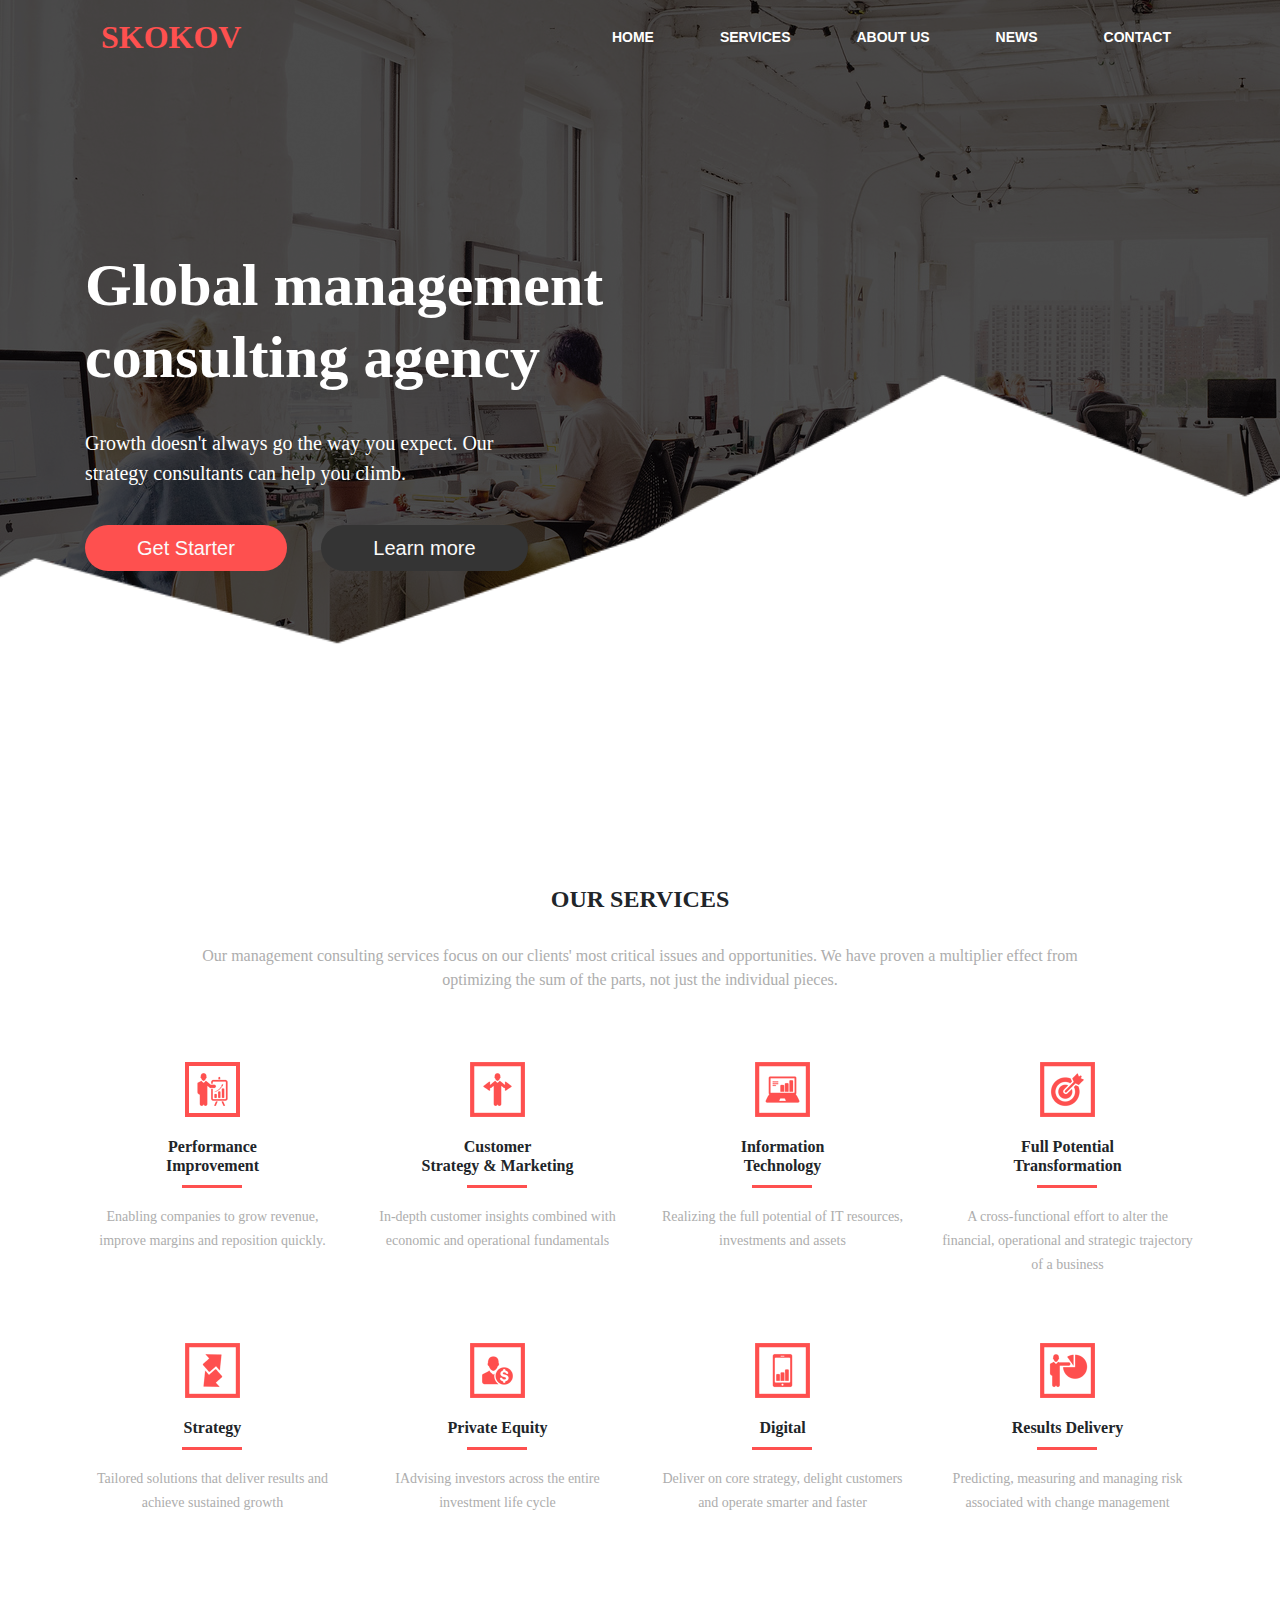
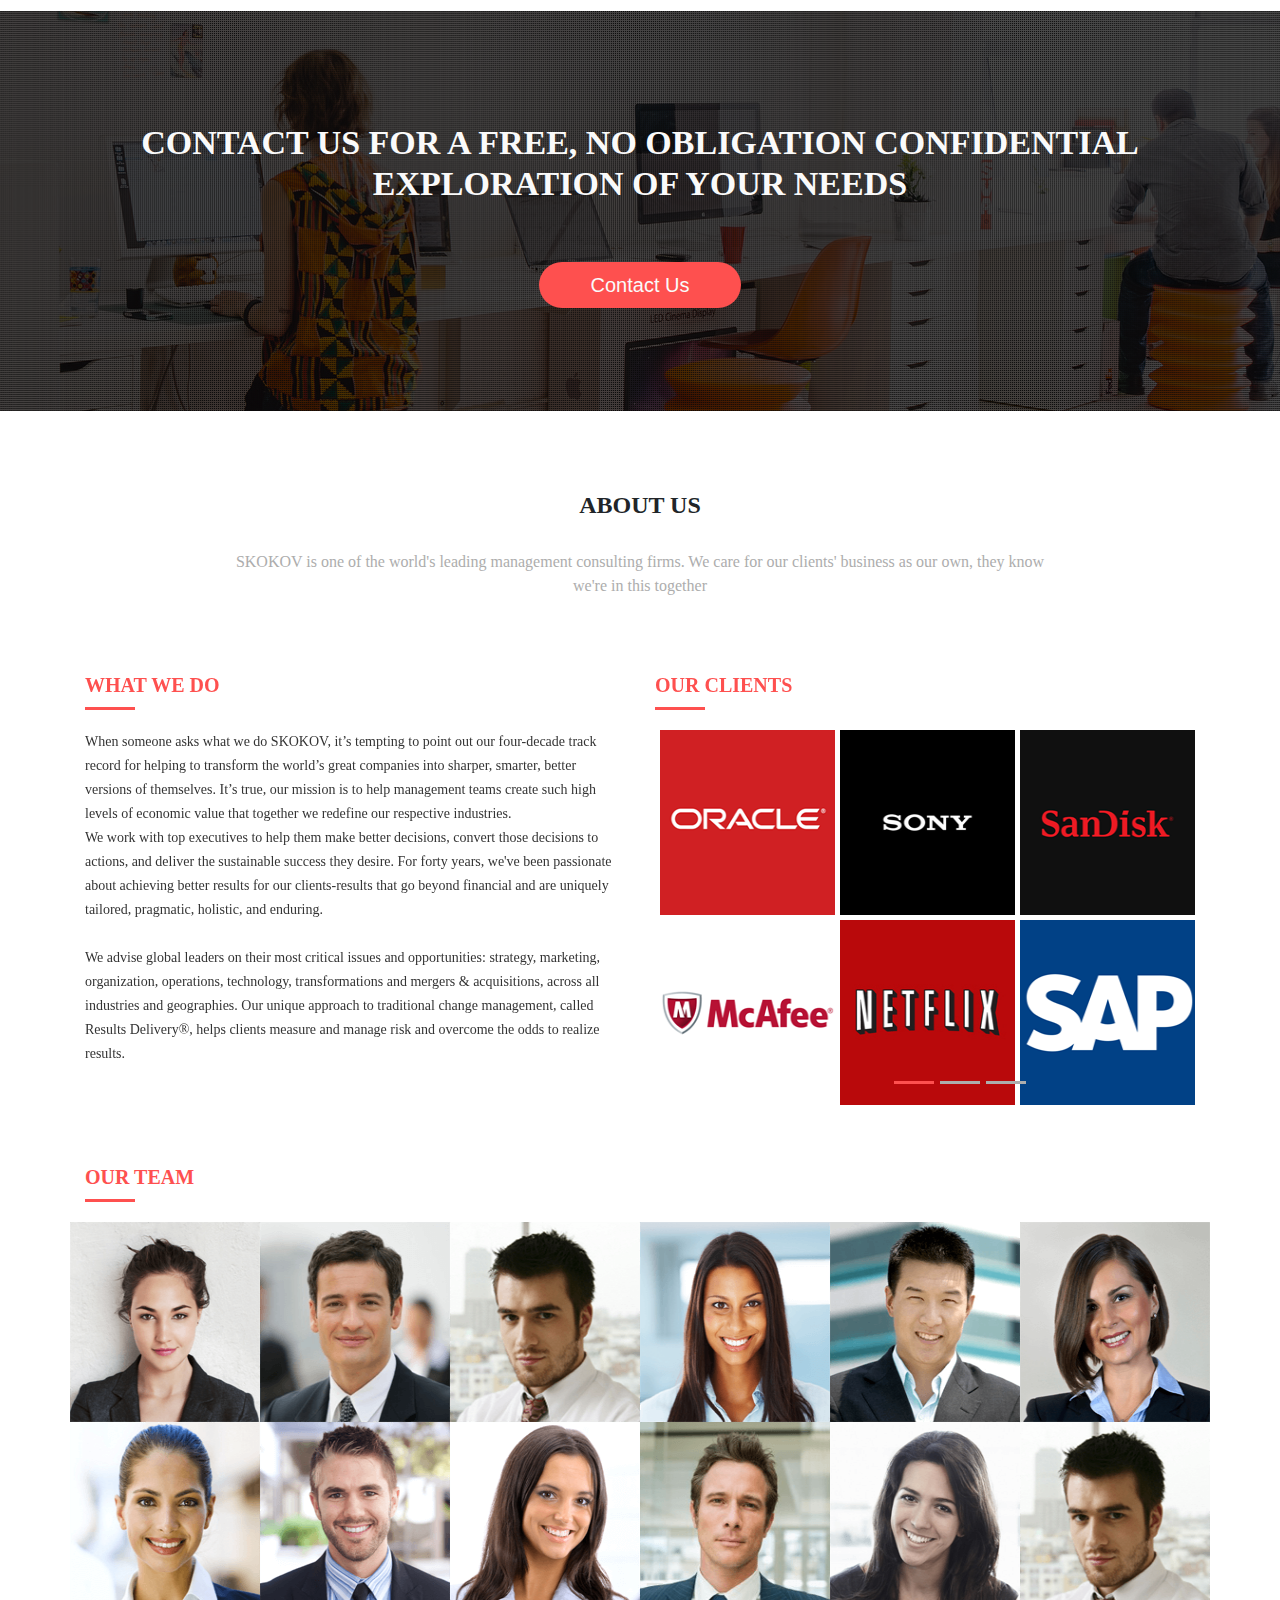
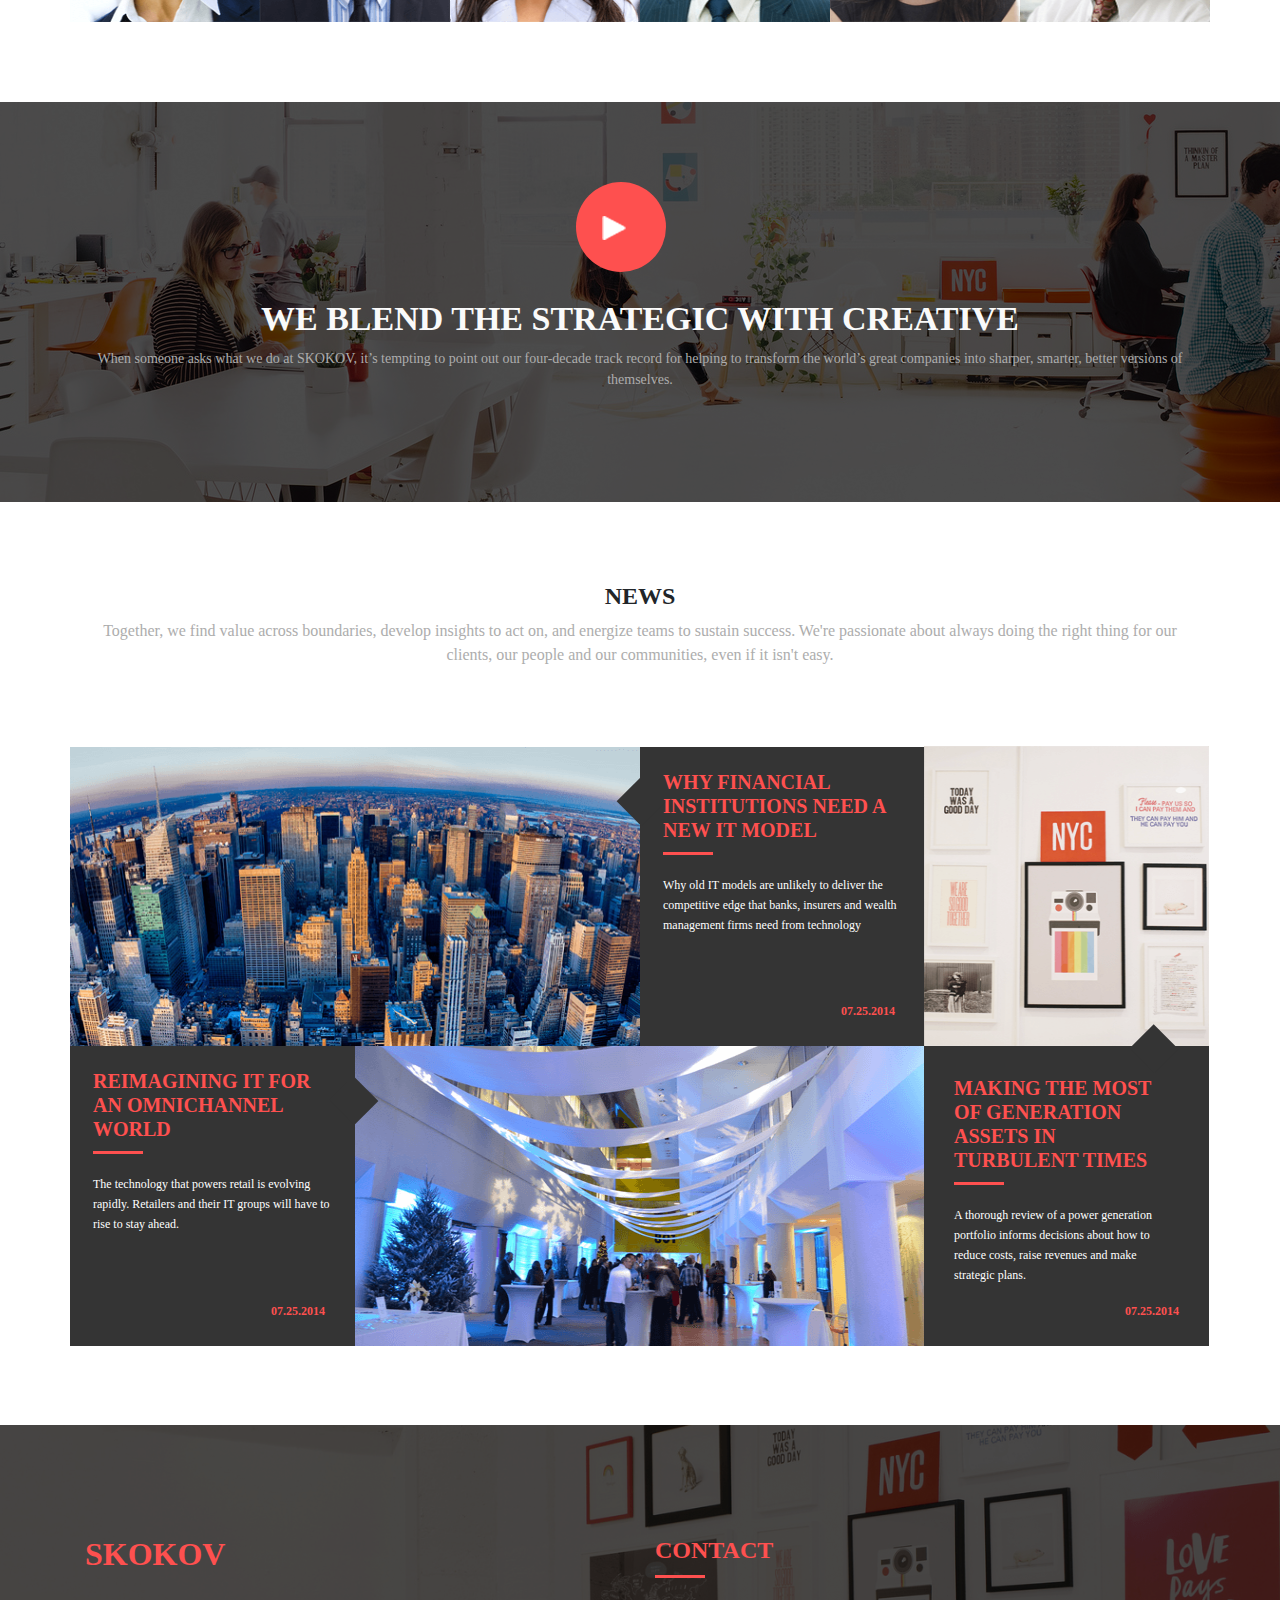
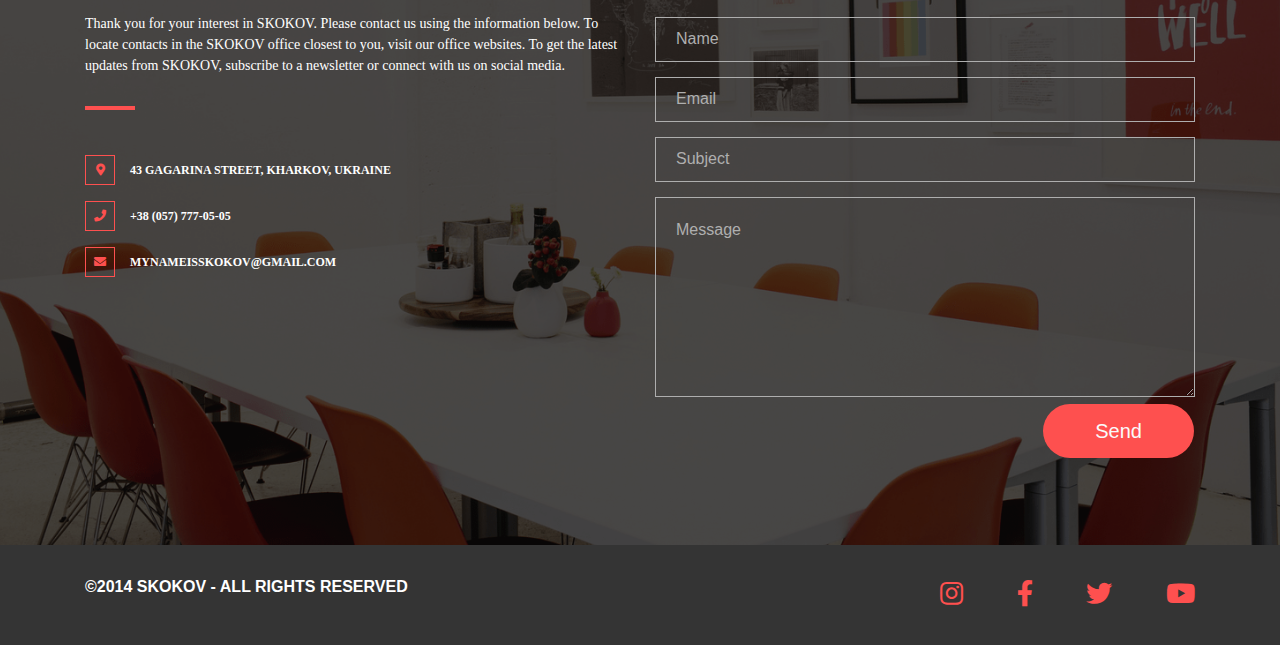
<file: index.html>
<!DOCTYPE html>
<html lang="en">

<head>
    <meta charset="UTF-8">
    <meta name="viewport" content="width=device-width, initial-scale=1.0">
    <meta http-equiv="X-UA-Compatible" content="ie=edge">
    <title>Skokov</title>
    
    <!-- bootstrap -->
    <link rel="stylesheet" href="https://maxcdn.bootstrapcdn.com/bootstrap/4.0.0/css/bootstrap.min.css" integrity="sha384-Gn5384xqQ1aoWXA+058RXPxPg6fy4IWvTNh0E263XmFcJlSAwiGgFAW/dAiS6JXm" crossorigin="anonymous">

    <!-- font-avesome -->
    <link rel="stylesheet" href="assets/libs/font-avesome/css/all.css">

    <!-- style -->
    <link rel="stylesheet" href="assets/css/style.css">

</head>

<body>
    <header class="header">
        <nav class="navbar navbar-expand-lg d-none navbar-light bg-light">
            <a class="navbar-brand" href="#">Skokov</a>
            <button class="navbar-toggler" type="button" data-toggle="collapse" data-target="#navbarNav" aria-controls="navbarNav" aria-expanded="false" aria-label="Toggle navigation">
                <span class="navbar-toggler-icon"></span>
            </button>
            <div class="collapse navbar-collapse" id="navbarNav">
                <ul class="navbar-nav">
                    <li class="nav-item active">
                        <a class="nav-link" href="index.html">Home <span class="sr-only">(current)</span></a>
                    </li>
                    <li class="nav-item">
                        <a class="nav-link" href="#">Services</a>
                    </li>
                    <li class="nav-item">
                        <a class="nav-link" href="#about">About us</a>
                    </li>
                    <li class="nav-item">
                        <a class="nav-link" href="news.html">News</a>
                    </li>
                    <li class="nav-item">
                        <a class="nav-link" href="#contact">Contact</a>
                    </li>
                </ul>
            </div>
        </nav>
        <div class="header__fon">
            <div class="container">
                <div class="row">
                    <div class="col-12 col-sm-12 col-md-12 col-lg-12">
                        <nav class="navbar navbar-expand-lg navbar-light d-flex justify-content-between">
                            <a class="navbar-brand" href="#">Skokov</a>
                            <button class="navbar-toggler" type="button" data-toggle="collapse" data-target="#navbarNav" aria-controls="navbarNav" aria-expanded="false" aria-label="Toggle navigation">
                                <span class="navbar-toggler-icon"></span>
                            </button>
                            <div class="collapse navbar-collapse" id="navbarNav">
                                <ul class="navbar-nav">
                                    <li class="nav-item active">
                                        <a class="nav-link" href="index.html">Home <span class="sr-only">(current)</span></a>
                                    </li>
                                    <li class="nav-item">
                                        <a class="nav-link" href="#">Services</a>
                                    </li>
                                    <li class="nav-item">
                                        <a class="nav-link" href="#">About us</a>
                                    </li>
                                    <li class="nav-item">
                                        <a class="nav-link" href="news.html">News</a>
                                    </li>
                                    <li class="nav-item">
                                        <a class="nav-link" href="#">Contact</a>
                                    </li>
                                </ul>
                            </div>
                        </nav>
                    </div>
                </div>
                <div class="row">
                    <div class="col-12 col-sm-12 col-md-12 col-lg-8 header-text">
                        <h1 class="header__title">Global management
                                consulting agency</h1>
                        <p class="header__description">
                            Growth doesn't always go the way you expect. Our
                            <br> strategy consultants can help you climb.
                        </p>

                        <a href="#" class="btn-red header__button_red">Get Starter</a>

                        <a href="#" class="btn-red header__button_black">Learn more</a>
                    </div>
                </div>
            </div>
        </div>
    </header>
    <section id="services" class="services">
        <div class="container">
            <div class="row d-flex justify-content-center">
                <div class="col-sm-12 col-md-10 col-lg-10 text-center">
                    <h3 class="services__title">our services</h3>
                    <p class="services__description">Our management consulting services focus on our clients' most critical issues and opportunities. We have proven a multiplier effect from optimizing the sum of the parts, not just the individual pieces.</p>
                </div>
            </div>
            <div class="row d-flex justify-content-center services-block">
                <div class="col-6 col-md-4 col-lg-3 ">
                    <img class="services-block__img" src="assets/img/ser1.png" alt="">
                    <h5 class="services-block__title">Performance <br>
                        Improvement</h5>
                    <p class="services-block__description">Enabling companies to grow revenue, improve margins and reposition quickly.</p>
                </div>
                <div class="col-6 col-md-4 col-lg-3">
                    <img class="services-block__img" src="assets/img/ser2.png" alt="">
                    <h5 class="services-block__title">Customer <br>
                        Strategy & Marketing</h5>
                    <p class="services-block__description">In-depth customer insights combined with economic and operational fundamentals</p>
                </div>
                <div class="col-6 col-md-4 col-lg-3">
                    <img class="services-block__img" src="assets/img/ser3.png" alt="">
                    <h5 class="services-block__title">Information <br>
                        Technology</h5>
                    <p class="services-block__description">Realizing the full potential of IT resources, investments and assets</p>
                </div>
                <div class="col-6 col-md-4 col-lg-3">
                    <img class="services-block__img" src="assets/img/ser4.png" alt="">
                    <h5 class="services-block__title">Full Potential <br>
                        Transformation</h5>
                    <p class="services-block__description">A cross-functional effort to alter the financial, operational and strategic trajectory of a business</p>
                </div>
            </div>
            <div class="row d-flex justify-content-center services-block">
                <div class="col-6 col-md-4 col-lg-3 ">
                    <img class="services-block__img" src="assets/img/ser5.png" alt="">
                    <h5 class="services-block__title">Strategy</h5>
                    <p class="services-block__description">Tailored solutions that deliver results and achieve sustained growth
                    </p>
                </div>
                <div class="col-6 col-md-4 col-lg-3">
                    <img class="services-block__img" src="assets/img/ser6.png" alt="">
                    <h5 class="services-block__title">Private Equity</h5>
                    <p class="services-block__description">IAdvising investors across the entire investment life cycle
                    </p>
                </div>
                <div class="col-6 col-md-4 col-lg-3">
                    <img class="services-block__img" src="assets/img/ser7.png" alt="">
                    <h5 class="services-block__title">Digital</h5>
                    <p class="services-block__description">Deliver on core strategy, delight customers and operate smarter and faster</p>
                </div>
                <div class="col-6 col-md-4 col-lg-3">
                    <img class="services-block__img" src="assets/img/ser8.png" alt="">
                    <h5 class="services-block__title">Results Delivery</h5>
                    <p class="services-block__description">Predicting, measuring and managing risk associated with change management</p>
                </div>
            </div>
        </div>
    </section>
    <section class="contact-us">
        <div class="contact-us_img">
            <div class="header__fon">
                <div class="container">
                    <div class="row">
                        <div class="col-sm-12 col-md-12 col-lg-12 text-center">
                            <h2 class="contact-us__title">Contact us for a FREE, NO OBLIGATION confidential 
                                        exploration of your needs</h2>

                            <a class="btn-red header__button_red" href="#">Contact Us</a>
                        </div>
                    </div>
                </div>
            </div>
        </div>
    </section>
    <section id="about" class="about">
        <div class="container">
            <div class="row d-flex justify-content-center">
                <div class="col-sm-12 col-md-12 col-lg-9 text-center">
                    <h3 class="services__title">about us</h3>
                    <p class="services__description">SKOKOV is one of the world's leading management consulting firms. We care for our clients' business as our own, they know we're in this together</p>
                </div>
            </div>
            <div id="carouselExampleIndicators" class="carousel slide" data-ride="carousel">
                <ol class="carousel-indicators">
                    <li data-target="#carouselExampleIndicators" data-slide-to="0" class="active"></li>
                    <li data-target="#carouselExampleIndicators" data-slide-to="1"></li>
                    <li data-target="#carouselExampleIndicators" data-slide-to="2"></li>
                </ol>
                <div class="carousel-inner">
                    <div class="carousel-item active">
                        <div class="row">
                            <div class="col-sm-12 col-md-12 col-lg-6 about-block">
                                <h4 class="about-block__title">What we do</h4>
                                <p class="about-block__description">
                                    When someone asks what we do SKOKOV, it’s tempting to point out our four-decade track record for helping to transform the world’s great companies into sharper, smarter, better versions of themselves. It’s true, our mission is to help management teams create such high levels of economic value that together we redefine our respective industries.
                                    <br> We work with top executives to help them make better decisions, convert those decisions to actions, and deliver the sustainable success they desire. For forty years, we've been passionate about achieving better results for our clients-results that go beyond financial and are uniquely tailored, pragmatic, holistic, and enduring.
                                    <br>
                                    <br> We advise global leaders on their most critical issues and opportunities: strategy, marketing, organization, operations, technology, transformations and mergers & acquisitions, across all industries and geographies. Our unique approach to traditional change management, called Results Delivery®, helps clients measure and manage risk and overcome the odds to realize results.
                                </p>

                            </div>
                            <div class="col-lg-6 about-block">
                                <h4 class="about-block__title">Our clients</h4>
                                <div class="about-block-wrapper">
                                    <div class="about-block__img"> <img src="assets/img/oracle.png" alt=""> </div>
                                    <div class="about-block__img"> <img src="assets/img/sony.png" alt=""> </div>
                                    <div class="about-block__img"> <img src="assets/img/sand.png" alt=""> </div>
                                </div>
                                <div class="about-block-wrapper">
                                    <div class="about-block__img"> <img src="assets/img/McAfee.png" alt=""> </div>
                                    <div class="about-block__img"> <img src="assets/img/Netflix.png" alt=""> </div>
                                    <div class="about-block__img"> <img src="assets/img/sap.png" alt=""> </div>
                                </div>
                            </div>
                        </div>
                    </div>
                    <div class="carousel-item">
                        <div class="row">
                            <div class="col-sm-12 col-md-12 col-lg-6 about-block">
                                <h4 class="about-block__title">What we do</h4>
                                <p class="about-block__description">
                                    When someone asks what we do SKOKOV, it’s tempting to point out our four-decade track record for helping to transform the world’s great companies into sharper, smarter, better versions of themselves. It’s true, our mission is to help management teams create such high levels of economic value that together we redefine our respective industries.
                                    <br> We work with top executives to help them make better decisions, convert those decisions to actions, and deliver the sustainable success they desire. For forty years, we've been passionate about achieving better results for our clients-results that go beyond financial and are uniquely tailored, pragmatic, holistic, and enduring.
                                    <br>
                                    <br> We advise global leaders on their most critical issues and opportunities: strategy, marketing, organization, operations, technology, transformations and mergers & acquisitions, across all industries and geographies. Our unique approach to traditional change management, called Results Delivery®, helps clients measure and manage risk and overcome the odds to realize results.
                                </p>

                            </div>
                            <div class="col-lg-6 about-block">
                                <h4 class="about-block__title">Our clients</h4>
                                <div class="about-block-wrapper">
                                    <div class="about-block__img"> <img src="assets/img/oracle.png" alt=""> </div>
                                    <div class="about-block__img"> <img src="assets/img/sony.png" alt=""> </div>
                                    <div class="about-block__img"> <img src="assets/img/sand.png" alt=""> </div>
                                </div>
                                <div class="about-block-wrapper">
                                    <div class="about-block__img"> <img src="assets/img/McAfee.png" alt=""> </div>
                                    <div class="about-block__img"> <img src="assets/img/Netflix.png" alt=""> </div>
                                    <div class="about-block__img"> <img src="assets/img/sap.png" alt=""> </div>
                                </div>
                            </div>
                        </div>
                    </div>
                    <div class="carousel-item">
                        <div class="row">
                            <div class="col-sm-12 col-md-12 col-lg-6 about-block">
                                <h4 class="about-block__title">What we do</h4>
                                <p class="about-block__description">
                                    When someone asks what we do SKOKOV, it’s tempting to point out our four-decade track record for helping to transform the world’s great companies into sharper, smarter, better versions of themselves. It’s true, our mission is to help management teams create such high levels of economic value that together we redefine our respective industries.
                                    <br> We work with top executives to help them make better decisions, convert those decisions to actions, and deliver the sustainable success they desire. For forty years, we've been passionate about achieving better results for our clients-results that go beyond financial and are uniquely tailored, pragmatic, holistic, and enduring.
                                    <br>
                                    <br> We advise global leaders on their most critical issues and opportunities: strategy, marketing, organization, operations, technology, transformations and mergers & acquisitions, across all industries and geographies. Our unique approach to traditional change management, called Results Delivery®, helps clients measure and manage risk and overcome the odds to realize results.
                                </p>

                            </div>
                            <div class="col-lg-6 about-block">
                                <h4 class="about-block__title">Our clients</h4>
                                <div class="about-block-wrapper">
                                    <div class="about-block__img"> <img src="assets/img/oracle.png" alt=""> </div>
                                    <div class="about-block__img"> <img src="assets/img/sony.png" alt=""> </div>
                                    <div class="about-block__img"> <img src="assets/img/sand.png" alt=""> </div>
                                </div>
                                <div class="about-block-wrapper">
                                    <div class="about-block__img"> <img src="assets/img/McAfee.png" alt=""> </div>
                                    <div class="about-block__img"> <img src="assets/img/Netflix.png" alt=""> </div>
                                    <div class="about-block__img"> <img src="assets/img/sap.png" alt=""> </div>
                                </div>
                            </div>
                        </div>
                    </div>
                </div>
            </div>
            <div class="team">
                <h4 class="team__title">our team</h4>
                <div class="row d-flex justify-content-center">
                    <div class="col-5 col-sm-2 col-md-2 col-lg-2 team-block__img">
                        <div class="employee-data">
                            <h2 class="employee-data__title">Clark Kent</h2>
                            <ul>
                                <li>Bad Debt Manager</li>
                                <li>Team Leader</li>
                            </ul>
                        </div>
                        <img src="assets/img/per1.png" alt="">
                    </div>
                    <div class="col-5 col-sm-2 col-md-2 col-lg-2 team-block__img">
                        <div class="employee-data">
                            <h2 class="employee-data__title">Clark Kent</h2>
                            <ul>
                                <li>Bad Debt Manager</li>
                                <li>Team Leader</li>
                            </ul>
                        </div>
                        <img src="assets/img/per2.png" alt="">
                    </div>
                    <div class="col-5 col-sm-2 col-md-2 col-lg-2 team-block__img">
                        <div class="employee-data">
                            <h2 class="employee-data__title">Clark Kent</h2>
                            <ul>
                                <li>Bad Debt Manager</li>
                                <li>Team Leader</li>
                            </ul>
                        </div>
                        <img src="assets/img/per3.png" alt="">
                    </div>
                    <div class="col-5 col-sm-2 col-md-2 col-lg-2 team-block__img">
                        <div class="employee-data">
                            <h2 class="employee-data__title">Clark Kent</h2>
                            <ul>
                                <li>Bad Debt Manager</li>
                                <li>Team Leader</li>
                            </ul>
                        </div>
                        <img src="assets/img/per4.png" alt="">
                    </div>
                    <div class="col-5 col-sm-2 col-md-2 col-lg-2 team-block__img">
                        <div class="employee-data">
                            <h2 class="employee-data__title">Clark Kent</h2>
                            <ul>
                                <li>Bad Debt Manager</li>
                                <li>Team Leader</li>
                            </ul>
                        </div>
                        <img src="assets/img/per5.png" alt="">
                    </div>
                    <div class="col-5 col-sm-2 col-md-2 col-lg-2 team-block__img">
                        <div class="employee-data">
                            <h2 class="employee-data__title">Clark Kent</h2>
                            <ul>
                                <li>Bad Debt Manager</li>
                                <li>Team Leader</li>
                            </ul>
                        </div>
                        <img src="assets/img/per6.png" alt="">
                    </div>
                </div>
                <div class="row d-flex justify-content-center">
                    <div class="col-5 col-sm-2 col-md-2 col-lg-2 team-block__img">
                        <div class="employee-data">
                            <h2 class="employee-data__title">Clark Kent</h2>
                            <ul>
                                <li>Bad Debt Manager</li>
                                <li>Team Leader</li>
                            </ul>
                        </div>
                        <img src="assets/img/per7.png" alt="">
                    </div>
                    <div class="col-5 col-sm-2 col-md-2 col-lg-2 team-block__img">
                        <div class="employee-data">
                            <h2 class="employee-data__title">Clark Kent</h2>
                            <ul>
                                <li>Bad Debt Manager</li>
                                <li>Team Leader</li>
                            </ul>
                        </div>
                        <img src="assets/img/per8.png" alt="">
                    </div>
                    <div class="col-5 col-sm-2 col-md-2 col-lg-2 team-block__img">
                        <div class="employee-data">
                            <h2 class="employee-data__title">Clark Kent</h2>
                            <ul>
                                <li>Bad Debt Manager</li>
                                <li>Team Leader</li>
                            </ul>
                        </div>
                        <img src="assets/img/per9.png" alt="">
                    </div>
                    <div class="col-5 col-sm-2 col-md-2 col-lg-2 team-block__img">
                        <div class="employee-data">
                            <h2 class="employee-data__title">Clark Kent</h2>
                            <ul>
                                <li>Bad Debt Manager</li>
                                <li>Team Leader</li>
                            </ul>
                        </div>
                        <img src="assets/img/per10.png" alt="">
                    </div>
                    <div class="col-5 col-sm-2 col-md-2 col-lg-2 team-block__img">
                        <div class="employee-data">
                            <h2 class="employee-data__title">Clark Kent</h2>
                            <ul>
                                <li>Bad Debt Manager</li>
                                <li>Team Leader</li>
                            </ul>
                        </div>
                        <img src="assets/img/per11.png" alt="">
                    </div>
                    <div class="col-5 col-sm-2 col-md-2 col-lg-2 team-block__img">
                        <div class="employee-data">
                            <h2 class="employee-data__title">Clark Kent</h2>
                            <ul>
                                <li>Bad Debt Manager</li>
                                <li>Team Leader</li>
                            </ul>
                        </div>
                        <img src="assets/img/per3.png" alt="">
                    </div>
                </div>
            </div>
        </div>
    </section>
    <section class="strategic">
        <div class="video-wrapper">
            <iframe width="560" height="315" src="https://www.youtube.com/embed/r7oXdndV98U" allow="accelerometer; autoplay; encrypted-media; gyroscope; picture-in-picture" allowfullscreen></iframe>
        </div>
        <div class="fon-wrapper text-center">
            <div class="container">
                <div class="row">
                    <div class="col-sm-12 col-md-12 col-lg-12">
                        <h2 class="strategic__title">we blend the strategic with creative</h2>
                        <p class="strategic__description">When someone asks what we do at SKOKOV, it’s tempting to point out our four-decade track record for helping to transform the world’s great companies into sharper, smarter, better versions of themselves.</p>
                    </div>
                </div>
            </div>
        </div>
    </section>
    <section class="news">
        <div class="container">
            <div class="row d-flex justify-content-center">
                <div class="col-sm-12 col-md-12 col-lg-12 text-center">
                    <h3 class="news__title">news</h3>
                    <p class="news__description">Together, we find value across boundaries, develop insights to act on, and energize teams to sustain success. We're passionate about always doing the right thing for our clients, our people and our communities, even if it isn't easy.</p>
                </div>
            </div>
            <div class="news-desc">
                <div class="row d-flex ">
                    <div class="col-md-9 col-lg-9 d-flex news-block">

                        <div class="container d-flex">
                            <div class="wrapper-news">
                                <div class="row">
                                    <div class=" col-lg-8 col-lg-8 news-block-finance">
                                        <img src="assets/img/news1.png" alt="">
                                    </div>
                                    <div class="col-md-4 col-lg-4 news-block-finance_text">
                                        <h4> <a href="#"> Why financial 
                                institutions need 
                                a new IT model</a></h4>
                                        <p>Why old IT models are unlikely to deliver the competitive edge that banks, insurers and wealth management firms need from technology
                                        </p>
                                        <p class="date">07.25.2014</p>
                                    </div>
                                </div>
                                <div class="row">
                                    <div class="col-md-4 col-lg-4 news-block-finance_text">
                                        <h4> <a href="#"> Reimagining IT 
                                for an 
                                omnichannel 
                                world</a></h4>
                                        <p>The technology that powers retail is evolving rapidly. Retailers and their IT groups will have to rise to stay ahead.</p>
                                        <p class="date">07.25.2014</p>
                                    </div>
                                    <div class="col-lg-8 news-block-finance">
                                        <img src="assets/img/news3.png" alt="">
                                    </div>
                                </div>
                            </div>
                        </div>
                    </div>

                    <div class="col-md-3 col-lg-3 news-making ">
                        <div class="news-making__img">
                            <img src="assets/img/news2.png" alt="">
                        </div>
                        <div class="news-making_text">
                            <h4> <a href="#"> Making the most 
                                    of generation 
                                    assets in 
                                    turbulent times</a></h4>
                            <p>A thorough review of a power generation portfolio informs decisions about how to reduce costs, raise revenues and make strategic plans.</p>
                            <p class="date">07.25.2014</p>
                        </div>
                    </div>
                </div>
            </div>
        </div>
        <div class="news-mob d-none">
            <div class="container">
                <div class="row">
                    <div class="col-12 col-sm-6 col-md-6">
                        <div class="block-img">
                            <img src="assets/img/news1.png" alt="">
                        </div>

                        <div class="news-making_text news-block-finance">
                            <h4> <a href="#"> Making the most 
                                          of generation 
                                          assets in 
                                          turbulent times</a></h4>
                            <p>A thorough review of a power generation portfolio informs decisions about how to reduce costs, raise revenues and make strategic plans.</p>
                            <p class="date">07.25.2014</p>
                        </div>

                    </div>
                    <div class="col-12 col-sm-6 col-md-6">
                        <div class="block-img">
                            <img src="assets/img/news1.png" alt="">
                        </div>

                        <div class="news-making_text news-block-finance">
                            <h4> <a href="#"> Making the most 
                                          of generation 
                                          assets in 
                                          turbulent times</a></h4>
                            <p>A thorough review of a power generation portfolio informs decisions about how to reduce costs, raise revenues and make strategic plans.</p>
                            <p class="date">07.25.2014</p>
                        </div>

                    </div>
                    <div class="col-12 col-sm-6 col-md-6">
                        <div class="block-img">
                            <img src="assets/img/news1.png" alt="">
                        </div>
                        <div class="news-making_text news-block-finance">
                            <h4><a href="#"> Making the most 
                                    of generation 
                                    assets in 
                                    turbulent times </a></h4>
                            <p>A thorough review of a power generation portfolio informs decisions about how to reduce costs, raise revenues and make strategic plans.</p>
                            <p class="date">07.25.2014</p>
                            </a>
                        </div>
                    </div>
                </div>
            </div>
        </div>

    </section>
    <section id="contact" class="contact">
        <div class="contact-wrapper">
            <div class="container">
                <div class="row">
                    <div class="col-sm-12 col-md-6 col-lg-6">
                        <div class="wrapper-text">
                            <a class="navbar-brand" href="#">Skokov</a>
                            <p class="contact__description">
                                Thank you for your interest in SKOKOV. Please contact us using the information below. To locate contacts in the SKOKOV office closest to you, visit our office websites. To get the latest updates from SKOKOV, subscribe to a newsletter or connect with us on social media.
                            </p>
                        </div>
                        <div class="geolacation">
                            <a class="navbar-brand d-none" href="#">Skokov</a>

                            <p><span class="font_border"><i class="fas fa-map-marker-alt"></i></span>43 gagarina street, kharkov, ukraine</p>
                            <p><span class="font_border"><i class="fas fa-phone"></i></span>+38 (057) 777-05-05</p>
                            <p><span class="font_border"><i class="fas fa-envelope"></i></span>mynameisskokov@gmail.com</p>
                        </div>

                    </div>
                    <div class="col-sm-11 col-md-6 col-lg-6 " style="padding-top: 11px;">
                        <h3 class="contact__title">Contact</h3>
                        <form action="post" class="form">
                            <input name="name" type="text" placeholder="Name" class="form__input">
                            <input name="email" type="email" placeholder="Email" class="form__input">
                            <input name="subject" type="text" placeholder="Subject" class="form__input">
                            <textarea name="message" cols="30" rows="10" placeholder="Message" class="form__textarea"></textarea>
                            <a href="#" class="btn-red form__button">Send</a>
                            <a href="#" class="btn-red form__button d-none">Geoloaction</a>

                        </form>
                    </div>
                </div>
            </div>
        </div>
    </section>
    <footer class="footer">
        <div class="container">
            <div class="row d-flex justify-content-between">
                <div class="col-lg-5 d-flex justify-content-between footer-rights">&copy;2014 SKOKOV - all rights reserved </div>
                <div class="col-lg-3 d-flex justify-content-between footer-socail"><a href="#" class="footer-socail__links"><i class="fab fa-instagram"></i></a> <a href="#" class="footer-socail__links"><i class="fab fa-facebook-f"></i></a> <a href="#" class="footer-socail__links"><i class="fab fa-twitter"></i></a><a href="#" class="footer-socail__links"><i class="fab fa-youtube"></i></a></div>
            </div>
        </div>
    </footer>

    <!-- jquery -->
    <script src="https://ajax.googleapis.com/ajax/libs/jquery/3.3.1/jquery.min.js"></script>
    <!-- Bootstrap JS -->
    <script src="https://maxcdn.bootstrapcdn.com/bootstrap/4.0.0/js/bootstrap.min.js" integrity="sha384-JZR6Spejh4U02d8jOt6vLEHfe/JQGiRRSQQxSfFWpi1MquVdAyjUar5+76PVCmYl" crossorigin="anonymous"></script>
    <!-- JavaScript -->
    <script src="assets/js/main.js"></script>
</body>

</html>
</file>
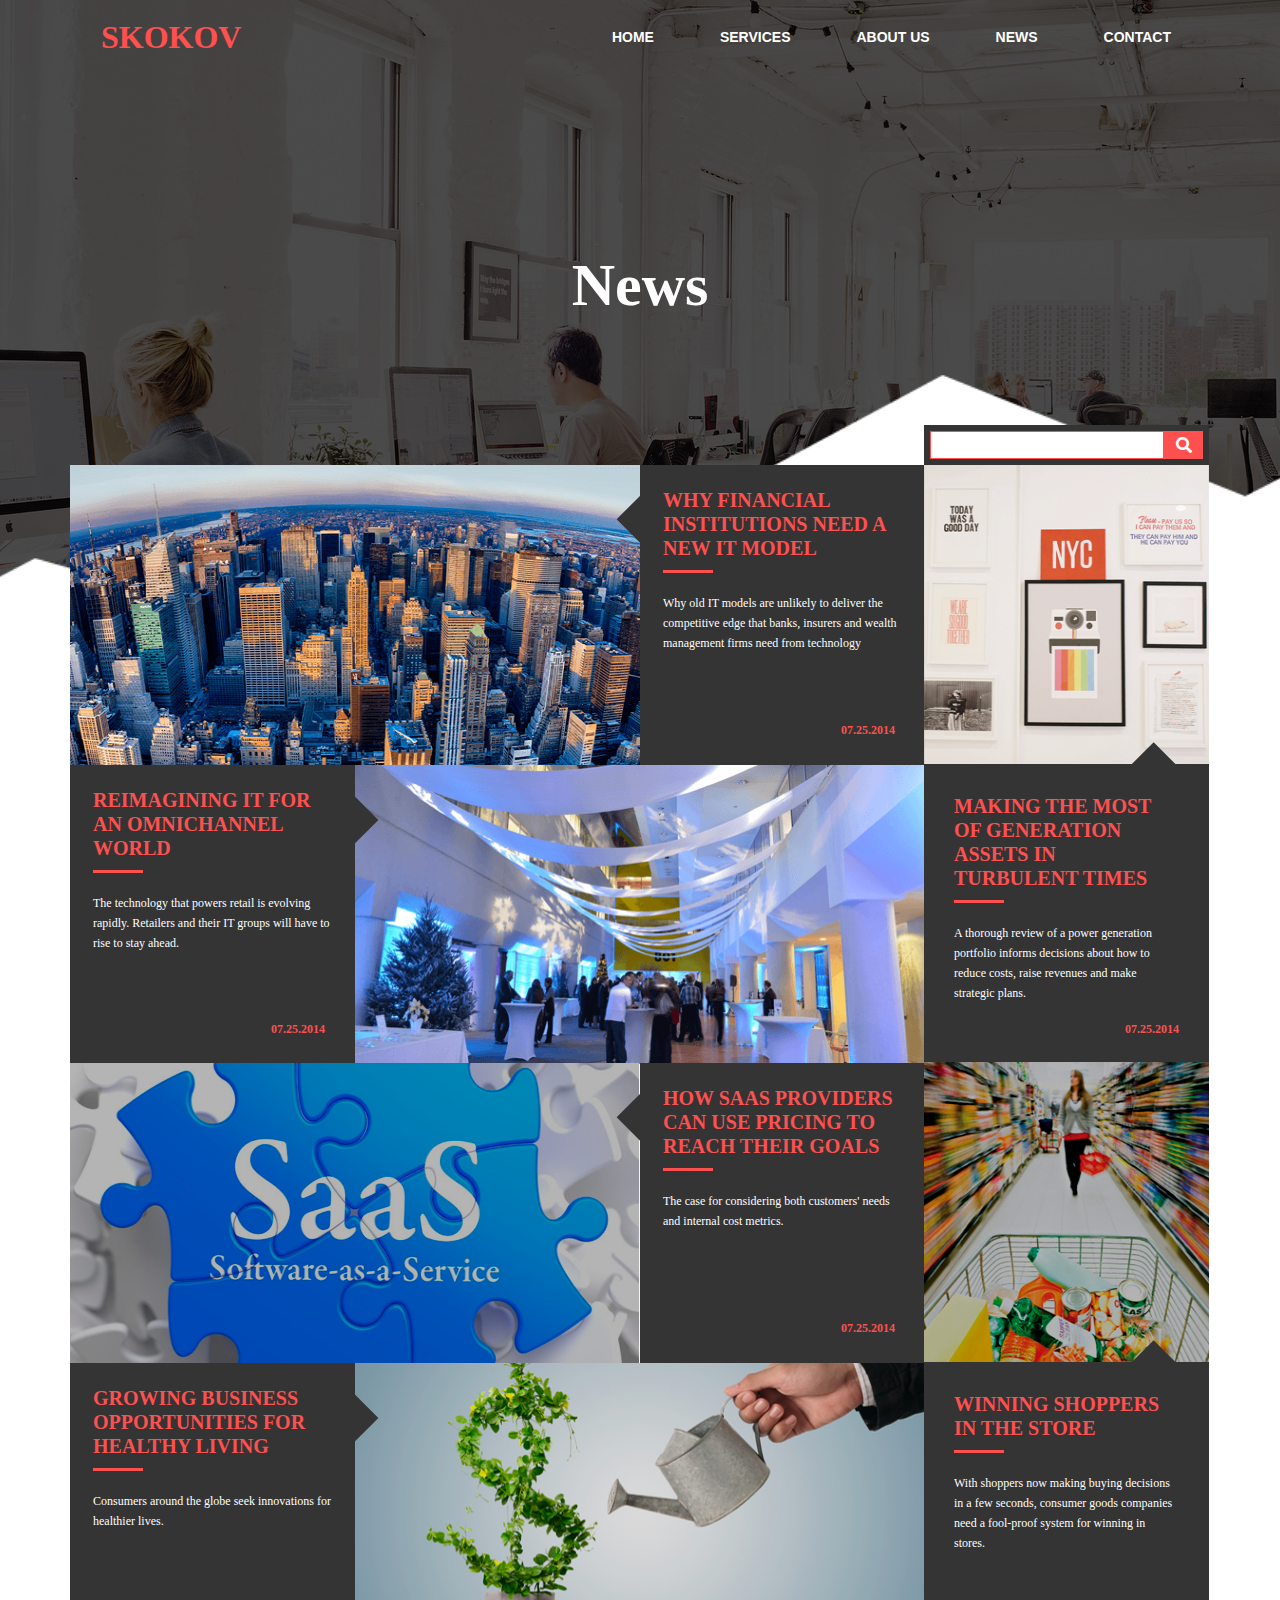
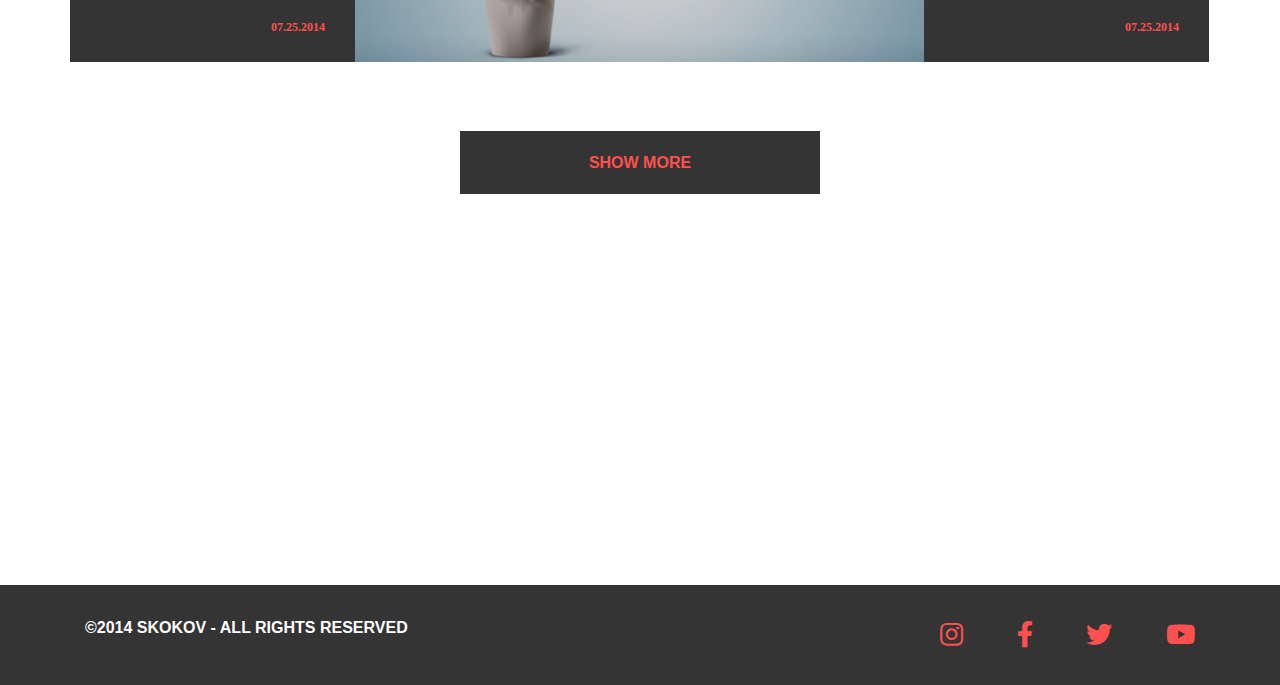
<file: news.html>
<!DOCTYPE html>
<html lang="en">
<head>
    <meta charset="UTF-8">
    <meta name="viewport" content="width=device-width, initial-scale=1.0">
    <meta http-equiv="X-UA-Compatible" content="ie=edge">
    <title>Skokov</title>
    <!-- bootstrap -->
    <link rel="stylesheet" href="https://maxcdn.bootstrapcdn.com/bootstrap/4.0.0/css/bootstrap.min.css" integrity="sha384-Gn5384xqQ1aoWXA+058RXPxPg6fy4IWvTNh0E263XmFcJlSAwiGgFAW/dAiS6JXm" crossorigin="anonymous">

    <!-- font-avesome -->
    <link rel="stylesheet" href="assets/libs/font-avesome/css/all.css">
    
    <!-- style -->
    <link rel="stylesheet" href="assets/css/style.css">

    </head>
<body>
    <header class="header header-news">
        <nav class="navbar navbar-expand-lg d-none navbar-light bg-light">
            <a class="navbar-brand" href="#">Skokov</a>
            <button class="navbar-toggler" type="button" data-toggle="collapse" data-target="#navbarNav" aria-controls="navbarNav" aria-expanded="false" aria-label="Toggle navigation">
                <span class="navbar-toggler-icon"></span>
            </button>
            <div class="collapse navbar-collapse" id="navbarNav">
                    <ul class="navbar-nav">
                            <li class="nav-item active">
                                <a class="nav-link" href="index.html">Home <span class="sr-only">(current)</span></a>
                            </li>
                            <li class="nav-item">
                                <a class="nav-link" href="#">Services</a>
                            </li>
                            <li class="nav-item">
                                <a class="nav-link" href="#">About us</a>
                            </li>
                            <li class="nav-item">
                                    <a class="nav-link" href="news.html">News</a>
                            </li>        
                            <li class="nav-item">
                                    <a class="nav-link" href="#">Contact</a>
                            </li>
                    </ul>
            </div>
        </nav>
        <div class="header__fon">
            <div class="container">
                <div class="row">
                    <div class="col-12 col-sm-12 col-md-12 col-lg-12">
                        <nav class="navbar navbar-expand-lg navbar-light d-flex justify-content-between">
                            <a class="navbar-brand" href="#">Skokov</a>
                            <button class="navbar-toggler" type="button" data-toggle="collapse" data-target="#navbarNav" aria-controls="navbarNav" aria-expanded="false" aria-label="Toggle navigation">
                            <span class="navbar-toggler-icon"></span>
                            </button>
                            <div class="collapse navbar-collapse" id="navbarNav">
                                <ul class="navbar-nav">
                                    <li class="nav-item active">
                                        <a class="nav-link" href="index.html">Home <span class="sr-only">(current)</span></a>
                                    </li>
                                    <li class="nav-item">
                                        <a class="nav-link" href="#">Services</a>
                                    </li>
                                    <li class="nav-item">
                                        <a class="nav-link" href="#">About us</a>
                                    </li>
                                    <li class="nav-item">
                                            <a class="nav-link" href="news.html">News</a>
                                    </li>        
                                    <li class="nav-item">
                                            <a class="nav-link" href="#">Contact</a>
                                    </li>
                                </ul>
                            </div>
                        </nav>
                    </div>
                </div>
                <div class="row">
                    <div class="col-12 col-sm-12 col-md-12 col-lg-12 header-text">
                        <h1 class="header__title text-center">News</h1>
                    </div>
                </div>
            </div>
        </div>
    </header>

    <section class="news page-news">
        <div class="container news-desc_page">
            <div class="row d-flex">
                <div class="col-lg-9 d-flex news-block">
                    
                <div class="container d-flex">
                    <div class="wrapper-news">
                        <div class="row">
                            <div class="col-lg-8 news-block-finance">
                                <img src="assets/img/news1.png" alt="">
                            </div>
                            <div class="col-lg-4 news-block-finance_text">
                                <h4> <a href="#"> Why financial 
                                    institutions need 
                                    a new IT model</a></h4>
                                    <p>Why old IT models are unlikely to 
                                        deliver the competitive edge that 
                                        banks, insurers and wealth 
                                        management firms need from 
                                        technology</p>
                                        <p class="date">07.25.2014</p>
                            </div>
                        </div>
                        <div class="row">
                            <div class="col-lg-4 news-block-finance_text">
                                <h4><a href="#"> Reimagining IT 
                                    for an 
                                    omnichannel 
                                    world</a></h4>
                                    <p>The technology that powers retail is 
                                        evolving rapidly. Retailers and their IT 
                                        groups will have to rise to stay ahead.</p>
                                        <p class="date">07.25.2014</p>
                            </div>
                            <div class="col-lg-8 news-block-finance">
                                <img src="assets/img/news3.png" alt="">
                            </div>
                        </div>
                    </div>
                </div>
                </div>
    
                <div class="col-lg-3 news-making news-making_page">
                        <form class="form-inline">
                                <input class="form-control " type="search" aria-label="Search">
                                <button class="btn" type="submit"><i class="fas fa-search"></i></button>
                        </form>
                        <div class="news-making__img">
                            <img src="assets/img/news2.png" alt="">
                        </div>
                        <div class="news-making_text">
                                <h4><a href="#">Making the most 
                                        of generation 
                                        assets in 
                                        turbulent times</a></h4>
                                        <p>A thorough review of a power 
                                                generation portfolio informs decisions 
                                                about how to reduce costs, raise 
                                                revenues and make strategic plans.</p>
                                                <p class="date">07.25.2014</p>
                        </div>
                </div>
            </div>
        </div>
        <div class="container news-desc_page">
            
            <div class="row d-flex">
                <div class="col-lg-9 d-flex news-block">
                    
                <div class="container d-flex">
                    <div class="wrapper-news">
                        <div class="row">
                            <div class="col-lg-8 news-block-finance">
                                <img src="assets/img/saas.png" alt="">
                            </div>
                            <div class="col-lg-4 news-block-finance_text">
                                <h4><a href="#"> How SaaS 
                                    providers can use 
                                    pricing to reach 
                                    their goals</a></h4>
                                    <p>The case for considering both 
                                        customers' needs and internal cost 
                                        metrics.</p>
                                        <p class="date">07.25.2014</p>
                            </div>
                        </div>
                        <div class="row">
                            <div class="col-lg-4 news-block-finance_text">
                                <h4><a href="#">Growing business 
                                    opportunities for 
                                    healthy living</a></h4>
                                    <p>Consumers around the globe seek 
                                        innovations for healthier lives.</p>
                                        <p class="date">07.25.2014</p>
                            </div>
                            <div class="col-lg-8 news-block-finance">
                                <img src="assets/img/dollor.png" alt="">
                            </div>
                        </div>
                    </div>
                </div>
                </div>
    
                <div class="col-lg-3 news-making news-making_page">
                        <div class="news-making__img">
                            <img src="assets/img/prod.png" alt="">
                        </div>
                        <div class="news-making_text">
                                <h4><a href="#">  Winning shoppers 
                                    in the store</a></h4>
                                        <p>With shoppers now making buying 
                                            decisions in a few seconds, consumer 
                                            goods companies need a fool-proof 
                                            system for winning in stores.</p>
                                            <p class="date">07.25.2014</p>
                        </div>
                </div>
            </div>
            
        <div class="row">
            <div class="col-lg-12 text-center">
                <a class="btn-more" href="#">Show More</a>
            </div>
        </div>
        </div>
        <div id="news-mob" class="news-mob news-mob_page">
            <div class="container">
                <div class="row">
                <div class="col-12 col-sm-6 col-md-6">
                  <div class="block-img">
                      <img src="assets/img/news1.png" alt="">
                  </div>
                  
                          <div class="news-making_text news-block-finance">
                                  <h4><a href="#">  Making the most 
                                          of generation 
                                          assets in 
                                          turbulent times</a></h4>
                                          <p>A thorough review of a power 
                                                  generation portfolio informs decisions 
                                                  about how to reduce costs, raise 
                                                  revenues and make strategic plans.</p>
                                                  <p class="date">07.25.2014</p>
                          </div>
                  
            </div>
            <div class="col-12 col-sm-6 col-md-6">
                  <div class="block-img">
                      <img src="assets/img/news1.png" alt="">
                  </div>
    
                          <div class="news-making_text news-block-finance">
                                  <h4 ><a href="#">Making the most 
                                          of generation 
                                          assets in 
                                          turbulent times</a></h4>
                                          <p>A thorough review of a power 
                                                  generation portfolio informs decisions 
                                                  about how to reduce costs, raise 
                                                  revenues and make strategic plans.</p>
                                                  <p class="date">07.25.2014</p>
                          </div>
    
            </div>
            <div class="col-12 col-sm-6 col-md-6">
                    <div class="block-img">
                        <img src="assets/img/news1.png" alt="">
                    </div>
                    <div class="news-making_text news-block-finance">
                            <h4> <a href="#">Making the most 
                                    of generation 
                                    assets in 
                                    turbulent times</a></h4>
                                    <p>A thorough review of a power 
                                            generation portfolio informs decisions 
                                            about how to reduce costs, raise 
                                            revenues and make strategic plans.</p>
                                            <p class="date">07.25.2014</p>
                    </div>
                </div>
            </div>
        </div>
    </div>
</section>
    
   <footer class="footer">
      <div class="container">
          <div class="row d-flex justify-content-between">
              <div class="col-lg-5 d-flex justify-content-between footer-rights">&copy;2014 SKOKOV - all rights reserved </div>
              <div class="col-lg-3 d-flex justify-content-between footer-socail"><a href="#" class="footer-socail__links"><i class="fab fa-instagram"></i></a> <a href="#" class="footer-socail__links"><i class="fab fa-facebook-f"></i></a> <a href="#" class="footer-socail__links"><i class="fab fa-twitter"></i></a><a href="#" class="footer-socail__links"><i class="fab fa-youtube"></i></a></div>
          </div>
      </div>
  </footer>
   
   <!-- jquery -->
   <script src="https://ajax.googleapis.com/ajax/libs/jquery/3.3.1/jquery.min.js"></script>
   <!-- Bootstrap JS -->
   <script src="https://maxcdn.bootstrapcdn.com/bootstrap/4.0.0/js/bootstrap.min.js" integrity="sha384-JZR6Spejh4U02d8jOt6vLEHfe/JQGiRRSQQxSfFWpi1MquVdAyjUar5+76PVCmYl" crossorigin="anonymous"></script>
  <!-- JavaScript -->
  <script src="assets/js/main.js"></script> 
</body>
</html>
</file>
<file: assets/css/style.css>
.btn-red, header .header__fon .header__button_red, header .header__fon .header__button_black, section.contact-us .contact-us_img .header__button_red, section.contact .contact-wrapper form .form__button {
  padding: 12px 52px;
  border-radius: 50px;
  background: #fe504f; }

@font-face {
  font-family: "Verdana";
  src: "assets/fonts/verdana.ttf"; }
h1 {
  font-family: "Verdana";
  font-weight: 700;
  color: #ffffff;
  font-size: 60px; }

h2 {
  font-family: "Verdana";
  font-weight: 700;
  font-size: 34px;
  color: #fafafa;
  text-transform: uppercase; }

h3 {
  font-family: "Verdana";
  font-weight: 700;
  font-size: 24px;
  text-transform: uppercase; }

h4 {
  font-family: "Verdana";
  font-weight: 700;
  font-size: 20px;
  color: #fe504f;
  text-transform: uppercase;
  position: relative; }
  h4:after {
    content: "";
    display: block;
    width: 50px;
    border-bottom: 3px solid #fe504f;
    margin-top: 10px;
    margin-bottom: 20px; }
  h4 a {
    color: #fe504f !important; }
    h4 a:hover {
      color: #fe504f;
      text-decoration: none; }

h5 {
  font-family: "Verdana";
  font-weight: 700;
  font-size: 16px; }

p {
  font-family: "Verdana";
  font-size: 14px;
  color: #adadad; }

header {
  height: 885px;
  width: 100%;
  background-image: url("../img/bg-header.png");
  background-repeat: no-repeat;
  background-position: center;
  background-size: cover; }
  header .header__fon {
    height: 100%;
    width: 100%;
    background-color: rgba(0, 0, 0, 0.7);
    background-image: url("../img/chart.png");
    background-repeat: no-repeat;
    background-size: cover;
    background-position: bottom; }
    header .header__fon nav .navbar-brand {
      font-family: "Verdana";
      font-weight: 700;
      color: #fe504f;
      text-transform: uppercase;
      font-size: 32px; }
    header .header__fon nav .navbar-collapse {
      display: flex;
      justify-content: flex-end; }
      header .header__fon nav .navbar-collapse .navbar-nav .nav-item {
        font-size: 14px;
        text-transform: uppercase;
        margin-left: 50px; }
        header .header__fon nav .navbar-collapse .navbar-nav .nav-item:hover {
          border-bottom: 2px solid #fe504f;
          color: #fe504f; }
        header .header__fon nav .navbar-collapse .navbar-nav .nav-item a {
          color: #ffffff;
          font-weight: 700; }
          header .header__fon nav .navbar-collapse .navbar-nav .nav-item a:hover {
            color: #fe504f; }
    header .header__fon .header__title {
      margin-top: 175px;
      margin-bottom: 35px; }
    header .header__fon .header__description {
      font-size: 20px;
      color: #ffffff;
      margin-bottom: 45px; }
    header .header__fon .header__button_red {
      font-size: 20px;
      color: #fafafa;
      margin-right: 30px; }
      header .header__fon .header__button_red:hover {
        text-decoration: none;
        background-color: rgba(254, 80, 79, 0.8); }
    header .header__fon .header__button_black {
      font-size: 20px;
      color: #fafafa;
      margin-right: 30px;
      background-color: #343434; }
      header .header__fon .header__button_black:hover {
        text-decoration: none;
        background-color: rgba(254, 80, 79, 0.8); }
      header .header__fon .header__button_black:hover {
        background-color: rgba(52, 52, 52, 0.8); }

section.services .services__title {
  margin-bottom: 30px; }
section.services .services__description {
  font-size: 16px;
  color: #adadad;
  margin-bottom: 70px; }
section.services .services-block {
  margin-bottom: 50px; }
  section.services .services-block .col-lg-3 {
    text-align: center; }
    section.services .services-block .col-lg-3 .services-block__title {
      position: relative;
      margin-top: 20px; }
      section.services .services-block .col-lg-3 .services-block__title:after {
        content: "";
        display: block;
        width: 60px;
        border-bottom: 3px solid #fe504f;
        position: absolute;
        margin-top: 10px;
        left: 38%; }
    section.services .services-block .col-lg-3 .services-block__description {
      margin-top: 30px;
      line-height: 24px; }

section.contact-us {
  margin-top: 80px;
  background-image: url("../img/contac-us.png");
  background-repeat: no-repeat;
  background-position: center;
  background-size: cover;
  height: 400px;
  width: 100%; }
  section.contact-us .contact-us_img {
    background-image: url("../img/dots.png");
    background-repeat: no-repeat;
    background-position: center;
    background-size: cover;
    height: 100%;
    width: 100%; }
    section.contact-us .contact-us_img .contact-us__title {
      margin-bottom: 65px; }
    section.contact-us .contact-us_img .header__fon {
      height: 100%;
      width: 100%;
      background-color: rgba(0, 0, 0, 0.7);
      display: flex;
      align-items: center; }
    section.contact-us .contact-us_img .header__button_red {
      font-size: 20px;
      color: #fafafa;
      margin-right: 30px;
      margin-right: 0 !important; }
      section.contact-us .contact-us_img .header__button_red:hover {
        text-decoration: none;
        background-color: rgba(254, 80, 79, 0.8); }

section.about {
  margin-top: 80px; }
  section.about .services__description {
    font-size: 16px;
    margin-top: 30px;
    margin-bottom: 75px; }
  section.about .carousel-indicators {
    left: auto !important;
    bottom: 5px !important; }
    section.about .carousel-indicators li {
      background-color: #adadad;
      width: 40px; }
    section.about .carousel-indicators .active {
      background-color: #fe504f !important; }
  section.about .about-block .about-block__description {
    line-height: 24px;
    color: #343434; }
  section.about .about-block .about-block-wrapper {
    display: flex;
    margin-top: 5px; }
    section.about .about-block .about-block-wrapper .about-block__img {
      height: 185px;
      flex-grow: 1;
      background-color: red;
      margin-left: 5px; }
      section.about .about-block .about-block-wrapper .about-block__img img {
        width: 100%;
        height: 100%; }
  section.about .team {
    margin-top: 60px; }
    section.about .team .team-block__img {
      position: relative;
      height: 200px;
      padding: 0 !important;
      margin: 0 !important; }
      section.about .team .team-block__img:hover .employee-data {
        cursor: pointer;
        display: block; }
      section.about .team .team-block__img img {
        height: 100%;
        width: 100%; }
      section.about .team .team-block__img .employee-data {
        padding: 20px;
        display: none;
        position: absolute;
        top: 0;
        bottom: 0;
        left: 0;
        right: 0;
        background-color: #fe504f; }
        section.about .team .team-block__img .employee-data .employee-data__title {
          position: relative;
          color: #fafafa; }
          section.about .team .team-block__img .employee-data .employee-data__title::before {
            content: "";
            display: block;
            width: 100%;
            border-bottom: 2px solid #bb3030;
            position: absolute;
            bottom: -40px; }
        section.about .team .team-block__img .employee-data ul {
          padding: 0 !important;
          position: absolute;
          bottom: 0; }
          section.about .team .team-block__img .employee-data ul li {
            list-style: none;
            color: #fafafa; }
            section.about .team .team-block__img .employee-data ul li:first-child {
              font-size: 13px;
              font-weight: 700; }
            section.about .team .team-block__img .employee-data ul li:last-child {
              font-size: 12px; }

section.strategic {
  height: 400px;
  width: 100%;
  background-image: url("../img/strategic.png");
  background-repeat: no-repeat;
  background-position: center;
  background-size: cover;
  position: relative;
  margin-top: 80px; }
  section.strategic .video-wrapper {
    display: none;
    position: absolute;
    top: 0;
    bottom: 0;
    left: 0;
    right: 0; }
    section.strategic .video-wrapper iframe {
      width: 100%;
      height: 100%; }
  section.strategic .fon-wrapper {
    height: 100%;
    width: 100%;
    background-color: rgba(0, 0, 0, 0.7);
    position: relative;
    display: flex;
    align-items: center;
    padding-top: 100px; }
    section.strategic .fon-wrapper::before {
      content: url("../img/play.png");
      display: block;
      position: absolute;
      top: 28.5%;
      left: 47%;
      z-index: 1;
      cursor: pointer; }
    section.strategic .fon-wrapper::after {
      content: "";
      display: block;
      width: 90px;
      height: 90px;
      background-color: #fe504f;
      border-radius: 50%;
      position: absolute;
      top: 20%;
      left: 45%;
      cursor: pointer; }

section.news {
  margin-top: 80px; }
  section.news .news__description {
    font-size: 16px;
    margin-bottom: 80px; }
  section.news .news-block {
    display: flex;
    height: 300px;
    margin: 0;
    padding: 0; }
    section.news .news-block .news-block-finance {
      height: 299.5px;
      padding: 0 !important;
      margin: 0 !important; }
      section.news .news-block .news-block-finance img {
        width: 100%;
        height: 100%; }
    section.news .news-block .news-block-finance_text {
      background-color: #343434;
      padding: 23px;
      color: #ffffff; }
      section.news .news-block .news-block-finance_text p {
        font-size: 12px;
        line-height: 20px;
        color: #ffffff; }
      section.news .news-block .news-block-finance_text p.date {
        position: absolute;
        bottom: 9px;
        right: 30px;
        color: #fe504f;
        font-weight: 700; }
      section.news .news-block .news-block-finance_text:after {
        content: url("../img/arrow.png");
        display: block;
        position: absolute;
        top: 30px;
        left: -24px;
        z-index: 1; }
      section.news .news-block .news-block-finance_text:nth-child(1)::after {
        content: url("../img/arrow.png");
        display: block;
        position: absolute;
        top: 30px;
        left: auto;
        right: -24px;
        z-index: 1; }
  section.news .news-making {
    padding: 0;
    margin: -1px; }
    section.news .news-making .news-making__img {
      height: 300px; }
      section.news .news-making .news-making__img img {
        height: 100%;
        width: 100%; }
    section.news .news-making .news-making_text {
      height: 300px;
      background-color: #343434;
      position: relative;
      padding: 30px; }
      section.news .news-making .news-making_text h4 {
        z-index: 1; }
      section.news .news-making .news-making_text p {
        font-size: 12px;
        line-height: 20px;
        color: #ffffff; }
      section.news .news-making .news-making_text p.date {
        position: absolute;
        bottom: 9px;
        right: 30px;
        color: #fe504f;
        font-weight: 700; }
      section.news .news-making .news-making_text::after {
        content: url("../img/arrow.png");
        display: block;
        position: absolute;
        top: -22px;
        right: 30px; }

section.contact {
  height: 720px;
  width: 100%;
  background-repeat: no-repeat;
  background-position: center;
  background-size: cover;
  background-image: url("../img/contact.png");
  margin-top: 80px; }
  section.contact .contact-wrapper {
    height: 100%;
    width: 100%;
    background-color: rgba(0, 0, 0, 0.7);
    padding: 100px 0 0 0; }
    section.contact .contact-wrapper .contact__title {
      color: #fe504f; }
      section.contact .contact-wrapper .contact__title:after {
        content: "";
        display: block;
        width: 50px;
        border-bottom: 3px solid #fe504f;
        margin-top: 10px;
        margin-bottom: 39px; }
    section.contact .contact-wrapper .geolacation {
      margin-top: 75px; }
      section.contact .contact-wrapper .geolacation p {
        font-weight: 700;
        font-size: 12px;
        color: #ffffff;
        text-transform: uppercase; }
        section.contact .contact-wrapper .geolacation p span {
          height: 30px;
          width: 30px;
          border: 1px solid #fe504f;
          color: #fe504f;
          display: inline-flex;
          align-items: center;
          justify-content: center;
          margin-right: 15px; }
    section.contact .contact-wrapper .contact__description {
      color: #ffffff !important;
      position: relative; }
      section.contact .contact-wrapper .contact__description:after {
        content: "";
        display: block;
        border-bottom: 4px solid #fe504f;
        position: relative;
        bottom: -30px;
        width: 50px; }
    section.contact .contact-wrapper .navbar-brand {
      font-family: "Verdana";
      font-weight: 700;
      color: #fe504f;
      text-transform: uppercase;
      font-size: 32px;
      margin-bottom: 30px; }
    section.contact .contact-wrapper form {
      width: 100%; }
      section.contact .contact-wrapper form .form__input {
        width: 100%;
        height: 45px;
        background-color: transparent;
        border: 1px solid #aeaeae;
        margin-bottom: 15px;
        padding: 20px; }
        section.contact .contact-wrapper form .form__input::placeholder {
          color: #afafaf; }
      section.contact .contact-wrapper form .form__textarea {
        width: 100%;
        height: 200px;
        background-color: transparent;
        border: 1px solid #aeaeae;
        padding: 20px; }
        section.contact .contact-wrapper form .form__textarea::placeholder {
          color: #afafaf; }
      section.contact .contact-wrapper form .form__button {
        font-size: 20px;
        color: #fafafa;
        margin-right: 30px;
        position: relative;
        bottom: 0;
        right: -29px;
        float: right; }
        section.contact .contact-wrapper form .form__button:hover {
          text-decoration: none;
          background-color: rgba(254, 80, 79, 0.8); }

footer {
  height: 100px;
  display: flex;
  align-items: center;
  background-color: #343434; }
  footer .footer-rights {
    color: #ffffff;
    font-weight: 600;
    text-transform: uppercase; }
  footer .footer-socail a.footer-socail__links {
    color: #fe504f;
    font-size: 26px; }
    footer .footer-socail a.footer-socail__links:hover {
      color: rgba(254, 80, 79, 0.4); }

@media screen and (max-width: 1200px) {
  h1 {
    font-size: 54px; }

  h4 {
    font-size: 15px; } }
@media screen and (max-width: 992px) {
  h1 {
    font-family: "Verdana";
    font-weight: 700;
    color: #ffffff;
    font-size: 42px; }

  h2 {
    font-size: 24px; }

  h3 {
    font-size: 22px; }

  h4 {
    font-size: 16px; }

  header .navbar {
    display: flex !important; }
    header .navbar .navbar-brand {
      font-family: "Verdana";
      font-weight: 700;
      color: #fe504f;
      text-transform: uppercase;
      font-size: 28px; }
    header .navbar .navbar-nav {
      text-align: center; }
      header .navbar .navbar-nav li {
        font-weight: 700; }
  header .header__fon .navbar {
    display: none !important; }

  section.contact-us {
    height: 290px; }

  section.about .carousel .carousel-indicators {
    display: none; }
  section.about .team {
    margin-top: 60px; }
    section.about .team .team-block__img {
      position: relative;
      height: 140px;
      padding: 0 !important;
      margin: 0 !important; }

  section.strategic {
    height: 290px; }
    section.strategic .fon-wrapper::after {
      height: 70px;
      width: 70px;
      top: 20%;
      left: 45%; }
    section.strategic .fon-wrapper::before {
      top: 27.5%;
      left: 47.7%; }

  section.news .news-desc {
    display: none !important; }
  section.news .news-mob {
    display: block !important; }
    section.news .news-mob .block-img img {
      width: 100%; }
    section.news .news-mob .news-making_text {
      background-color: #343434;
      padding: 15px;
      margin-bottom: 20px; }
      section.news .news-mob .news-making_text p {
        line-height: 15px;
        color: #ffffff; }
      section.news .news-mob .news-making_text p.date {
        color: #fe504f;
        font-weight: 700; }

  section.contact {
    height: 535px; }
    section.contact .contact-wrapper {
      padding: 20px 0 0 0; }
      section.contact .contact-wrapper .col-sm-12 .wrapper-text .navbar-brand {
        margin-bottom: 0px; }
      section.contact .contact-wrapper .col-sm-12 .wrapper-text .contact__description::after {
        bottom: -15px; }
      section.contact .contact-wrapper .col-sm-12 .geolacation {
        margin-top: 35px; }
        section.contact .contact-wrapper .col-sm-12 .geolacation p {
          font-size: 11px;
          font-weight: 400; }
      section.contact .contact-wrapper .contact__title::after {
        margin-top: 5px;
        margin-bottom: 13px; }
      section.contact .contact-wrapper form .form__button {
        font-size: 14px; } }
@media screen and (max-width: 768px) {
  h1 {
    font-size: 29px; }

  h2 {
    font-size: 16px; }

  h4 {
    font-size: 14px; }
    h4::after {
      margin-top: 5px;
      margin-bottom: 10px; }

  p {
    font-size: 13px; }

  header .navbar-brand {
    font-size: 24px; }
  header .header__fon .header__description {
    font-size: 14px; }
  header .header__fon .header__button_red, header .header__fon .header__button_black {
    font-size: 14px; }

  section.services .services__description {
    font-size: 13px; }
  section.services .services__title {
    margin-bottom: 15px; }
  section.services .services-block {
    margin-bottom: 0 !important; }
    section.services .services-block .col-lg-3 .services-block__description {
      margin-top: 22px;
      line-height: 17px; }

  section.contact-us {
    margin-top: 35px;
    height: 250px; }
    section.contact-us .contact-us_img .contact-us__title {
      margin-bottom: 45px; }
    section.contact-us .contact-us_img .header__button_red {
      font-size: 14px; }

  section.about .services__description {
    margin-top: 15px;
    margin-bottom: 25px;
    font-size: 13px; }
  section.about .team .team-block__img {
    height: 110px; }
  section.about .team .employee-data {
    padding: 10px; }
    section.about .team .employee-data .employee-data .employee-data__title {
      font-size: 14px;
      top: 45px; }
      section.about .team .employee-data .employee-data .employee-data__title::before {
        bottom: -5px; }
    section.about .team .employee-data .employee-data ul li:first-child {
      font-size: 11px; }
    section.about .team .employee-data .employee-data ul li:last-child {
      font-size: 11px; }

  section.contact {
    margin-top: 50px;
    height: 605px; }
    section.contact .contact-wrapper {
      padding-top: 15px; }
      section.contact .contact-wrapper .navbar-brand {
        margin-bottom: 0; }
      section.contact .contact-wrapper .col-sm-12 {
        display: flex; }
        section.contact .contact-wrapper .col-sm-12 .wrapper-text {
          padding-right: 20px; }
          section.contact .contact-wrapper .col-sm-12 .wrapper-text .contact__description {
            font-size: 11px; }
            section.contact .contact-wrapper .col-sm-12 .wrapper-text .contact__description::after {
              bottom: -10px; }
        section.contact .contact-wrapper .col-sm-12 .geolacation {
          margin-top: 40px; }
          section.contact .contact-wrapper .col-sm-12 .geolacation .navbar-brand {
            font-size: 28px; }
          section.contact .contact-wrapper .col-sm-12 .geolacation p {
            width: 122%;
            font-weight: 400;
            font-size: 10px; }
            section.contact .contact-wrapper .col-sm-12 .geolacation p span {
              height: 24px;
              width: 24px;
              display: none; }
      section.contact .contact-wrapper form .form__input {
        height: 35px;
        padding: 10px; }
      section.contact .contact-wrapper form .form__textarea {
        height: 150px; }
      section.contact .contact-wrapper form .form__button {
        position: relative;
        right: -30px;
        bottom: -15px; } }
@media screen and (max-width: 583px) {
  h1 {
    font-size: 22px; }

  h2 {
    font-size: 11px; }

  h3 {
    font-size: 16px; }

  h4 {
    font-size: 12px; }
    h4::after {
      margin-top: 5px;
      margin-bottom: 10px; }

  h5 {
    font-size: 12px; }

  p {
    font-size: 11px; }

  .btn-red, header .header__fon .header__button_red, header .header__fon .header__button_black, section.contact-us .contact-us_img .header__button_red, section.contact .contact-wrapper form .form__button {
    padding: 12px 32px; }

  header {
    height: 455px; }
    header .header__fon .header__title {
      margin-top: 30px;
      margin-bottom: 15px; }
    header .header__fon .header__description {
      font-size: 11px; }
    header .header__fon .header__button_red {
      padding: 13px 33px;
      margin-right: 0px;
      font-size: 11px; }
    header .header__fon .header__button_black {
      margin-right: 0 !important; }
    header .header-text {
      text-align: center; }

  section.services {
    margin-top: 50px; }
    section.services .services__title {
      margin-bottom: 5px; }
    section.services .services__description {
      font-size: 11px;
      margin-bottom: 25px; }
    section.services .services-block .col-lg-3 .services-block__title:after {
      border-bottom: 2px solid #fe504f;
      margin-top: 3px;
      left: 26%; }
    section.services .services-block .col-lg-3 .services-block__description {
      margin-top: 12px;
      line-height: 15px; }

  section.about {
    margin-top: 30px; }
    section.about .services__description {
      margin-top: 5px;
      margin-bottom: 20px; }
    section.about .about-block .about-block-wrapper .about-block__img {
      height: 100px; }
    section.about .team .team-block__img {
      height: 150px; }
      section.about .team .team-block__img .employee-data .employee-data__title {
        font-size: 15px; }

  section.strategic .fon-wrapper::before {
    top: 18.5%;
    left: 50.7%; }
  section.strategic .fon-wrapper::after {
    top: 10%;
    left: 45%; }

  section.news {
    margin-top: 30px; }
    section.news .news__description {
      font-size: 11px;
      margin-bottom: 20px; }

  section.contact-us .contact-us_img .contact-us__title {
    margin-bottom: 25px; }
  section.contact-us .contact-us_img .header__button_red {
    padding: 13px 33px;
    font-size: 11px; }

  section.contact {
    margin-top: 50px;
    height: 630px; }
    section.contact .contact-wrapper .col-sm-12 .wrapper-text {
      display: none; }
    section.contact .contact-wrapper .col-sm-12 .geolacation {
      margin-top: 0; }
      section.contact .contact-wrapper .col-sm-12 .geolacation .navbar-brand {
        display: block !important; }
      section.contact .contact-wrapper .col-sm-12 .geolacation p {
        width: 100%; }
        section.contact .contact-wrapper .col-sm-12 .geolacation p span {
          display: inline-flex !important; }

  footer .footer-rights {
    font-size: 11px;
    margin-bottom: 10px; } }
header.header-news {
  height: 885px; }
  header.header-news .header__fon {
    background-size: cover; }
  header.header-news .news__title {
    margin-top: 90px !important; }

.page-news .news-desc_page {
  margin-top: 0 !important;
  position: relative;
  top: -500px; }
  .page-news .news-desc_page .form-inline {
    position: absolute;
    top: -39px;
    background-color: #343434;
    padding: 6px; }
    .page-news .news-desc_page .form-inline input {
      border-color: #fe504f;
      width: 234px;
      height: 28px;
      border-radius: 0px; }
    .page-news .news-desc_page .form-inline button {
      background-color: #fe504f;
      height: 28px;
      width: 39px;
      border-radius: 0px;
      display: flex;
      justify-content: center;
      align-items: center; }
      .page-news .news-desc_page .form-inline button i {
        color: #ffffff; }
  .page-news .news-desc_page .btn-more {
    font-size: 16px;
    font-weight: 700;
    text-transform: uppercase;
    color: #fe504f;
    padding: 23px 129px;
    background-color: #343434;
    position: relative;
    top: 90px; }
.page-news .news-mob_page {
  display: none !important; }

@media screen and (max-width: 1200px) {
  section.page-news .container .form-inline input {
    width: 192px; }
  section.page-news .container .form-inline button {
    width: 36px; } }
@media screen and (max-width: 992px) {
  header.header-news {
    height: 505px; }
    header.header-news .header__fon {
      background-image: none; }

  section.page-news {
    margin-top: 0 !important; }
    section.page-news .news-desc_page {
      display: none; }
    section.page-news .news-mob_page {
      display: block !important; } }
@media screen and (max-width: 768px) {
  header.header-news {
    height: 450px; } }
@media screen and (max-width: 576px) {
  header.header-news {
    height: 250px; } }
header.header-post {
  height: 600px; }

section.content {
  position: relative;
  bottom: 452px; }
  section.content p {
    color: #343434; }
  section.content .box {
    background-repeat: no-repeat;
    background-size: cover;
    height: 500px;
    width: 100%;
    position: relative;
    margin-bottom: 60px; }
    section.content .box .name-post {
      height: 120px;
      width: 490px;
      background: #343434;
      position: absolute;
      bottom: 0;
      left: 0;
      padding: 30px; }
      section.content .box .name-post:after {
        content: url("../img/arrow.png");
        display: block;
        position: absolute;
        top: -24px; }

@media screen and (max-width: 768px) {
  section.content .box {
    height: 370px; }
    section.content .box .name-post {
      height: 85px;
      padding: 22px; } }

/*# sourceMappingURL=style.css.map */
</file>
